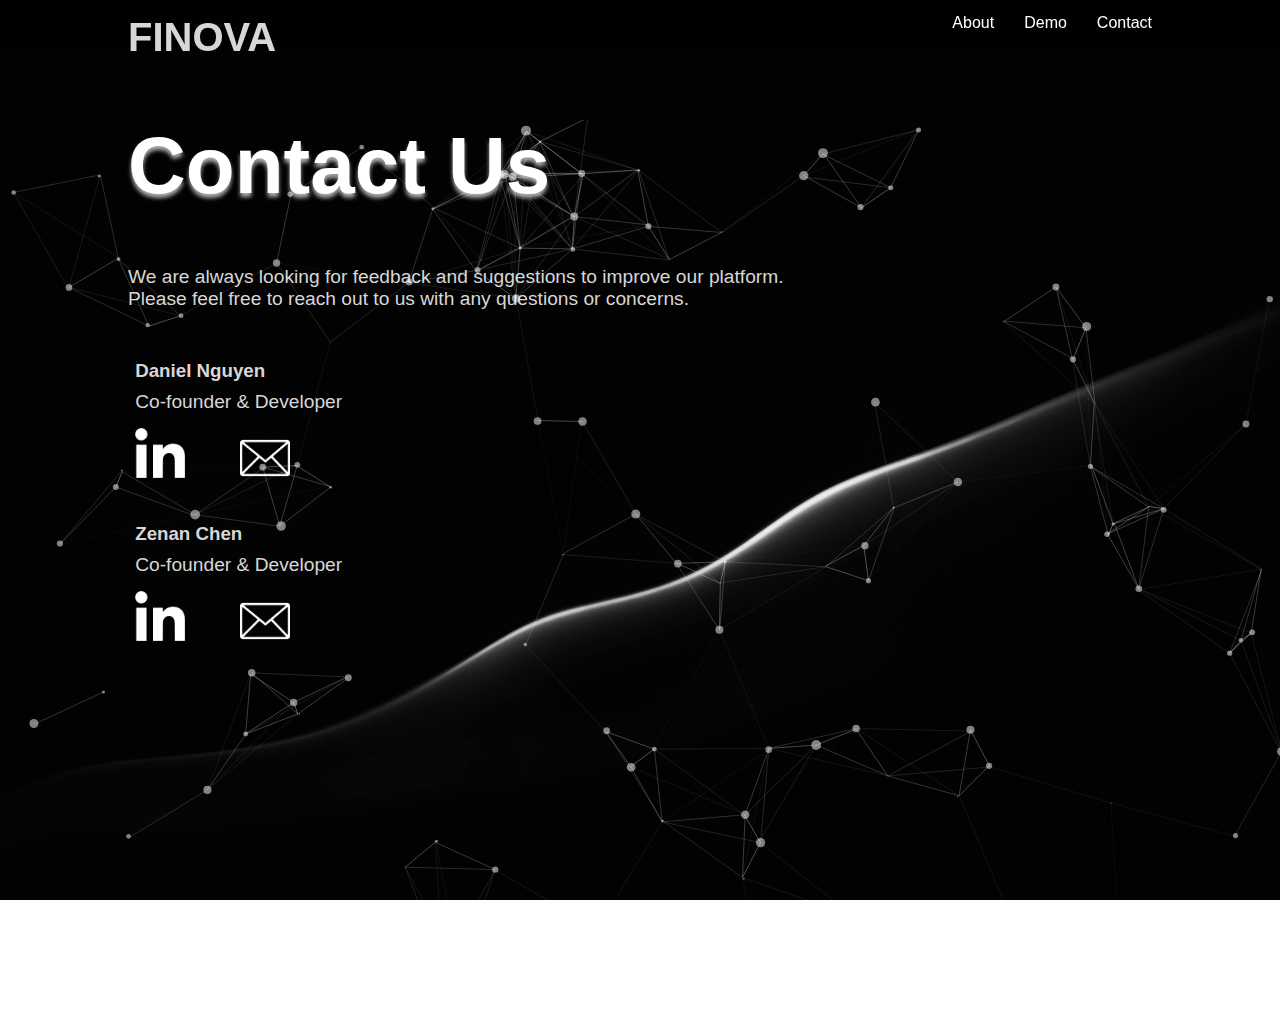
<file: contact.html>
<!DOCTYPE html>
<html lang="en">
<head>
    <meta charset="UTF-8" />
    <meta http-equiv="X-UA-Compatible" content="IE=edge" />
    <meta name="viewport" content="width=device-width, initial-scale=1.0" />
    <title>Contact Us</title>
    <link rel="stylesheet" href="normalize.css" />
    <link rel="stylesheet" href="style.css" />
    <link rel="preconnect" href="https://fonts.googleapis.com" />
    <link rel="preconnect" href="https://fonts.gstatic.com" crossorigin />
    <link rel="stylesheet" href="https://cdnjs.cloudflare.com/ajax/libs/animate.css/4.1.1/animate.min.css" />
</head>
<body class="about-page">

    <header>
        <div id="particles-js"></div>
        <nav>
            <ul class="barra-navegacion">
                <div class="contenedor-nav main-container">
                    <li class="header-logo izquierda"><a href="index.html">FINOVA</a></li>
                    <li class="nav-boton"><a href="about.html">About</a></li>
                    <li class="nav-boton"><a href="demo.html">Demo</a></li>
                    <li class="nav-boton"><a href="contact.html">Contact</a></li>
                </div>
            </ul>
        </nav>
    </header>

    <section class="main-container contenedor-seccion">
        <h1>Contact Us</h1>
        <p> We are always looking for feedback and suggestions to improve our platform. <br> 
            Please feel free to reach out to us with any questions or concerns.
        </p>
    
        <div class="contact-container">
            <div class="contact-card">
                <h3>Daniel Nguyen</h3>
                <p>Co-founder & Developer</p>
        
                <a href="https://www.linkedin.com/in/daniel-nguyen-30b307306/" target="_blank">
                    <img src="./images/linkedin.png" alt="Daniel Nguyen LinkedIn" class="linkedin-icon">
                </a>
                <a href="mailto:daniel.ngu05@gmail.com">
                    <img src="./images/envelope.png" alt="Email Daniel Nguyen" class="email-icon">
                </a>
            </div>
        
            <div class="contact-card">
                <h3>Zenan Chen</h3>
                <p>Co-founder & Developer</p>
        
                <a href="https://www.linkedin.com/in/zenan-chen-711972217/" target="_blank">
                    <img src="./images/linkedin.png" alt="Zenan Chen LinkedIn" class="linkedin-icon">
                </a>
                <a href="mailto:chenzn50@gmail.com">
                    <img src="./images/envelope.png" alt="Email Zenan Chen" class="email-icon">
                </a>
            </div>
        </div>                
    </section>
    
      

    <script src="./particles.js"></script>
    <script src="./app.js"></script>
</body>
</html>
</file>
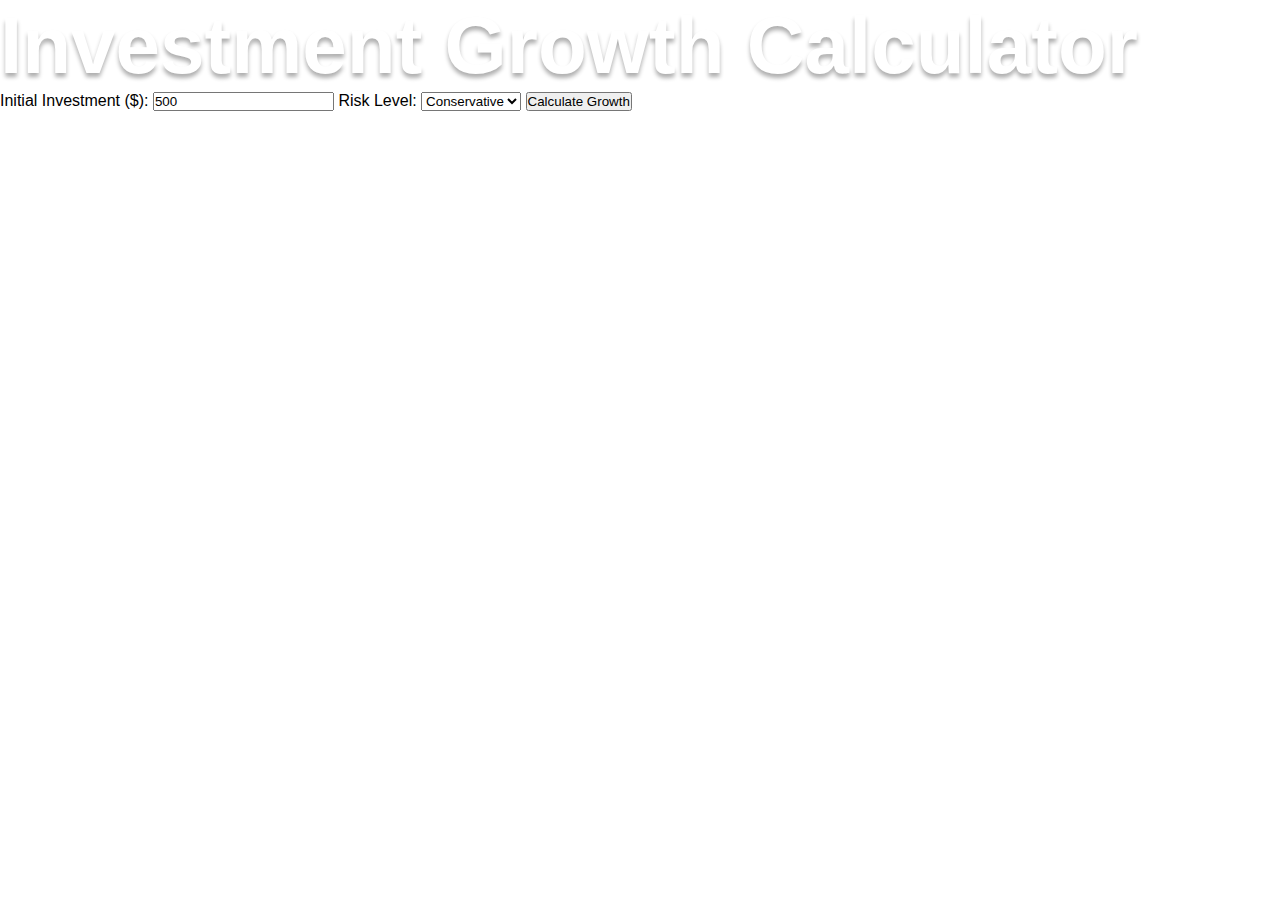
<file: demo.html>
<!DOCTYPE html>
<html lang="en">
<head>
    <meta charset="UTF-8">
    <meta name="viewport" content="width=device-width, initial-scale=1.0">
    <title>Investment Growth Calculator</title>
    <script src="https://cdn.plot.ly/plotly-latest.min.js"></script> <!-- Import Plotly -->
    <script src="app.js" defer></script> <!-- Link to JavaScript file -->
    <link rel="stylesheet" href="style.css"> <!-- CSS file -->
</head>
<body>

    <h1>Investment Growth Calculator</h1>

    <label for="principal">Initial Investment ($):</label>
    <input type="number" id="principal" value="500">

    <label for="risk">Risk Level:</label>
    <select id="risk">
        <option value="conservative">Conservative</option>
        <option value="moderate">Moderate</option>
        <option value="aggressive">Aggressive</option>
    </select>

    <button onclick="updateGraph()">Calculate Growth</button>

    <!-- Graph container -->
    <div id="graph"></div>

</body>
</html>
</file>
<file: style.css>
/*Elementos Base*/

* {
	font-family: "Open Sans", sans-serif;
	font-family: "Oswald", sans-serif;
	font-family: "PT Sans", sans-serif;
	font-family: "Roboto", sans-serif;
	text-decoration: none;
	list-style-type: none;
	margin: 0;
	padding: 0;
}

h3, p, span, li, blockquote {
    color: rgb(215, 215, 215); 
}

h1 {
	font-size: 80px;

	color: rgb(255, 255, 255);
	text-shadow: rgb(175, 175, 175) 0px 4px 4px;
}

h2 {
	font-size: 50px;
	color: rgba(255, 255, 255, 0.897);
}

.main-container {
	width: 80%;
	margin: 0 auto;
}

/*Header*/

#particles-js {
	z-index: 0;
	position: absolute;
	width: 100%;
	height: 100%;
}

#background-video {
    position: fixed;
    top: 0;
    left: 0;
    width: 100vw;
    height: 100vh;
    object-fit: cover;
    z-index: -1;
}

/*Nav*/

.barra-navegacion {
	height: 50px;
	background-color: rgba(0, 0, 0, 0.459);
	z-index: 20;
	position: fixed;
	top: 0;
	width: 100%;
}
.contenedor-nav {
	display: flex;
	gap: 15px;
}

.izquierda {
	margin-right: auto;
}

.header-logo a{
	font-weight: 900;
	font-size: 40px;
	margin-top: 0;
	color: rgb(215, 215, 215);
}


.nav-boton a:hover {
	color: rgb(248, 92, 1);
	font-size: 1.2rem;
	transition: 0.3s;
	text-shadow: rgba(218, 165, 32, 0.568) 0px 2px 4px;
}

.nav-boton a {
    color: white;
    text-decoration: none; 
}


.animate__animated.animate__pulse {
	--animate-duration: 2s;
	animation-iteration-count: infinite;
}

li {
	margin-top: 14px;
	transition: 0.3s;
	margin-right: 15px;
	z-index: 1;
	font-weight: 500;
}

li:last-of-type {
	margin-right: 0px;
}

/*Hero*/
.contenedor-header {
	display: flex;
}

.contenedor-parrafo {
	max-width: 80%;
}

.seccion-izquierda {
	margin-top: 160px;
}

.imagen-hero {
	z-index: 4;
	margin-top: 230px;
}

.boton-play {
	padding: 1.3rem;
	background-color: rgb(248, 92, 1);
	color: white;
	border-radius: 1rem;
	z-index: 15;
	margin-top: 70px;
	font-size: large;
	font-weight: bold;
	transition: 2s;
	border: 0;
}

.boton-play:hover {
	color: rgb(65, 65, 65);
	background-color: rgb(255, 187, 0);
	transition: 2s;
}

p {
	font-size: 1.2rem;
}

/*seccion*/

.contenedor-seccion {
	margin-top: 25vh;
	text-align: center;
}

.contenedor-elementos-seccion {
	display: flex;
	justify-content: space-between;
	gap: 40px;
}

.imagen img {
	width: auto;
	height: 300px;

	margin-top: 60px;
}

.elemento-seccion {
	display: flex;
	flex-direction: column;
	gap: 20px;
	text-align: left;
}

/*Quote*/

.contenedor-quote {
	margin-top: 40px;
	height: 300px;
	width: 100%;
	background-color: rgba(0, 0, 0, 0.459);
	padding-top: 20px;
}

blockquote i {
	font-size: 20px;
	display: block;
	margin-top: 50px;
	text-align: justify;
}

.margin-izq {
	display: block;
	text-align: right;
}

/*Subscripcion*/

.espacio-subscribirse {
	width: 100%;
	height: 300px;
}

.caja-subscripcion {
	padding: 40px;
	margin: 100px auto 0 auto;
	height: 200px;
	width: 80%;
	background-color: rgba(0, 0, 0, 0.459);
	border: rgba(255, 255, 255, 0.322) solid 1px;
	border-radius: 15px;
	display: flex;
	justify-content: space-between;
	align-items: center;
}

.boton-subscripcion button {
	margin: 0;
}

.contenedor-footer p {
	width: 100%;
	height: 50px;
	background-color: rgba(0, 0, 0, 0.459);
	font-weight: 100;
	font-size: 15px;
	display: block;
	text-align: right;
	padding: 18px;
}

.contenedor-header,
.contenedor-elementos-seccion {
    display: flex;
    flex-direction: row; 
    justify-content: space-between;
    align-items: center;
    gap: 20px;
}

@media screen and (max-width: 1024px) {
    .contenedor-header,
    .contenedor-elementos-seccion {
        flex-direction: column;
        align-items: center;
        text-align: center;
    }

    .contenedor-parrafo {
        max-width: 100%; 
    }

    .imagen-hero {
        width: 100%;
        display: flex;
        justify-content: center;
    }

    .contenedor-nav {
        flex-direction: column;
        align-items: center;
        text-align: center;
    }

    .boton-play {
        margin: 20px auto;
        display: block;
    }

    html, body {
        overflow-x: hidden;
    }
}

.about-page {
    background-image: url("./images/black_background.jpg");
    background-size: cover;
    background-position: center;
    background-attachment: fixed;
    color: white; 
}

.about-page .contenedor-seccion {
    max-width: 60%; 
    margin: 120px auto 0 10%; 
    text-align: left; 
}

.contact-icons {
    margin-top: 20px;
    text-align: left; 
}

.contact-icons a {
    display: inline-block;
    text-decoration: none;
}

.linkedin-icon {
    width: 50px; 
    height: auto;
    cursor: pointer; 
    transition: transform 0.3s ease-in-out;
	position: relative;
    z-index: 100;
}

.linkedin-icon:hover {
    transform: scale(1.2); 
    opacity: 0.8; 
}

.contact-container {
    display: flex;
    flex-direction: column;
    align-items: flex-start; 
    margin-top: 50px;
    padding-left: 20px;
}

.contact-card {
    text-align: left;
    width: 100%;
    max-width: 600px;
    margin-left: -1vw; 
    margin-bottom: 40px; 
}


.contact-card h3 {
    margin-bottom: 10px; 
}

.contact-card p {
    margin-bottom: 15px;
}

.email-icon {
    width: 50px; 
    height: auto;
    cursor: pointer;
    transition: transform 0.3s ease-in-out;
    margin-left: 50px; 
    position: relative; 
    top: 5px;
    z-index: 100;
}

.email-icon:hover {
    transform: scale(1.2);
    opacity: 0.8;
}

@media (max-width: 768px) {
    .contact-container {
        flex-direction: column;
        gap: 40px; 
        align-items: center; 
    }
}
</file>
